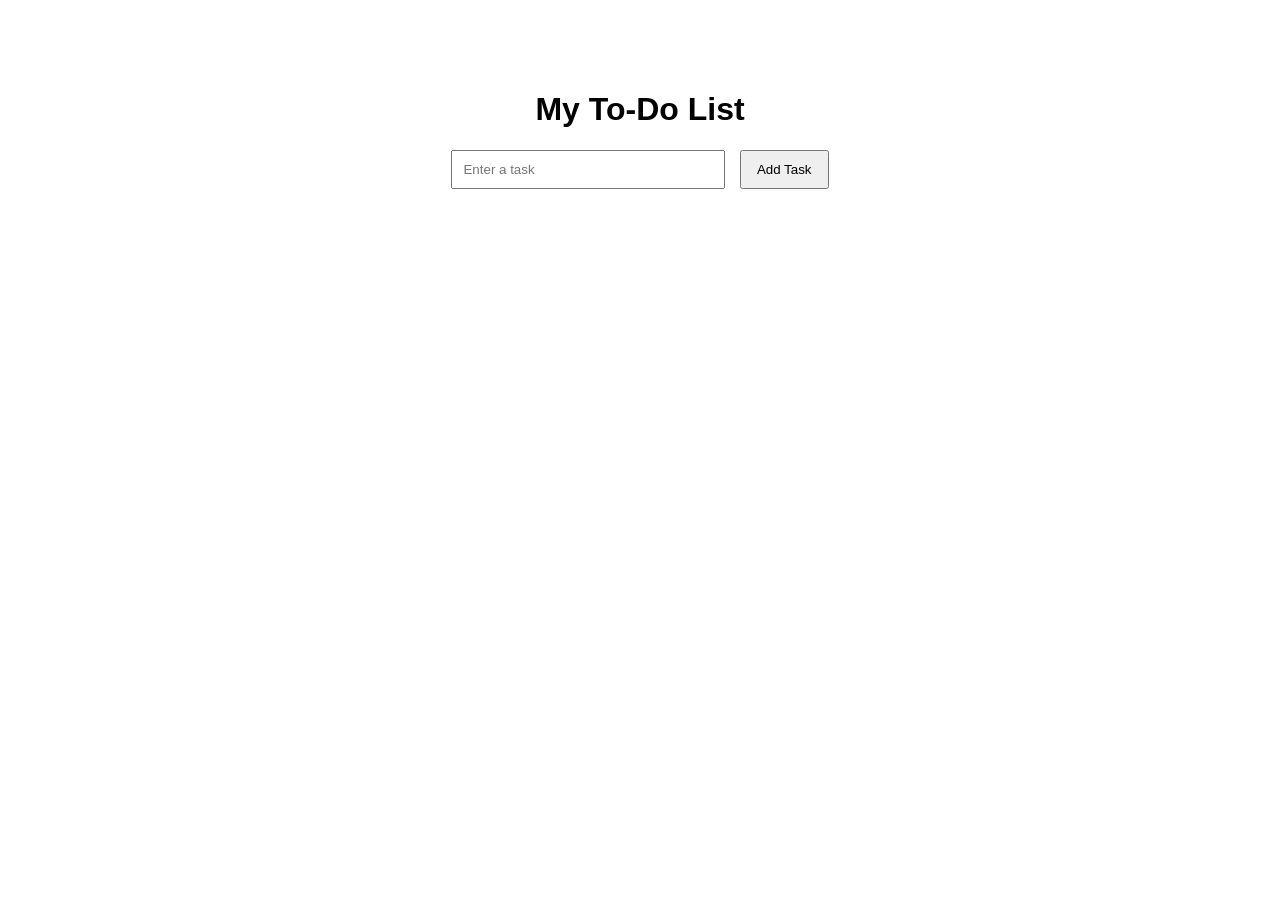
<file: index.html>
<!DOCTYPE html>
<html lang="en">
<head>
    <meta charset="UTF-8">
    <meta name="viewport" content="width=device-width, initial-scale=1.0">
    <title>To-Do List App</title>
    <link rel="stylesheet" href="style.css">
</head>
<body>
    <h1>My To-Do List</h1>

    <input type="text" id="taskInput" placeholder="Enter a task">
    <button id="addTaskBtn">Add Task</button>

    <ul id="taskList"></ul>

    <script src="script.js"></script>
</body>
</html>
</file>
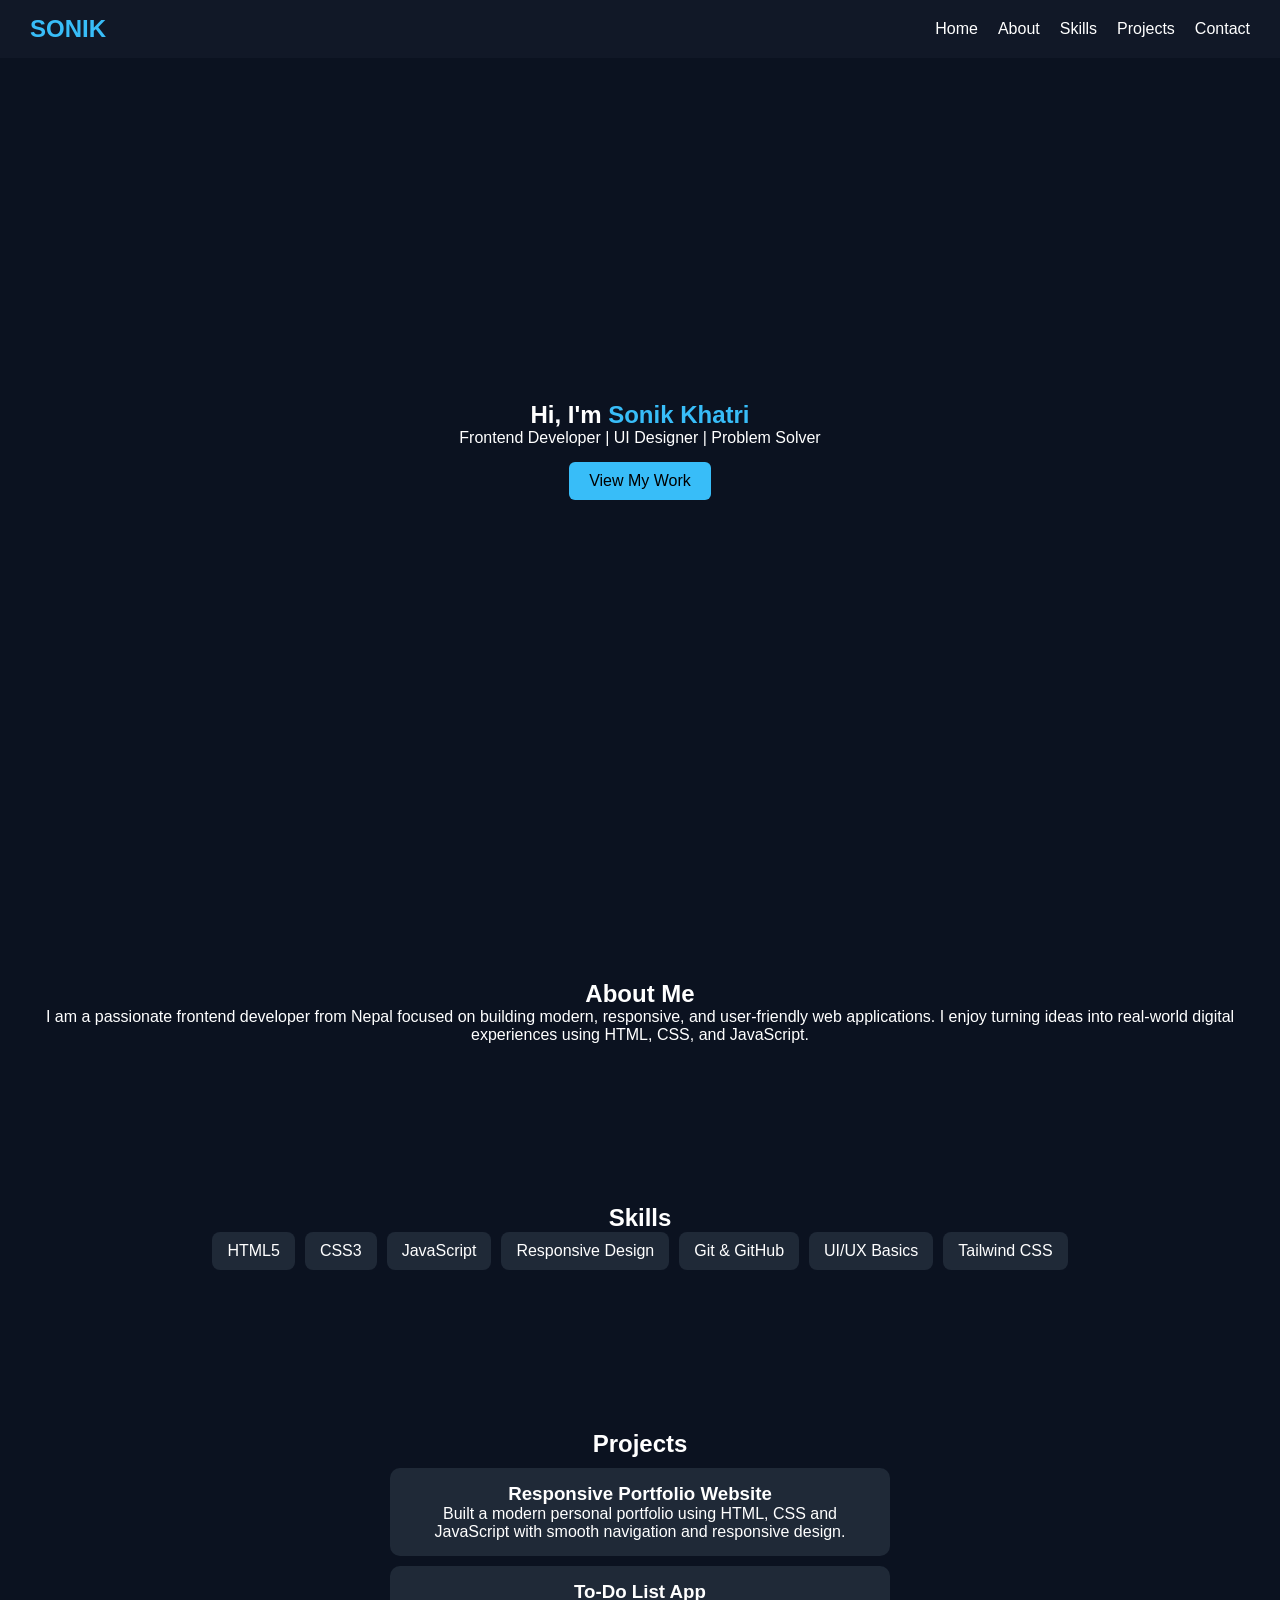
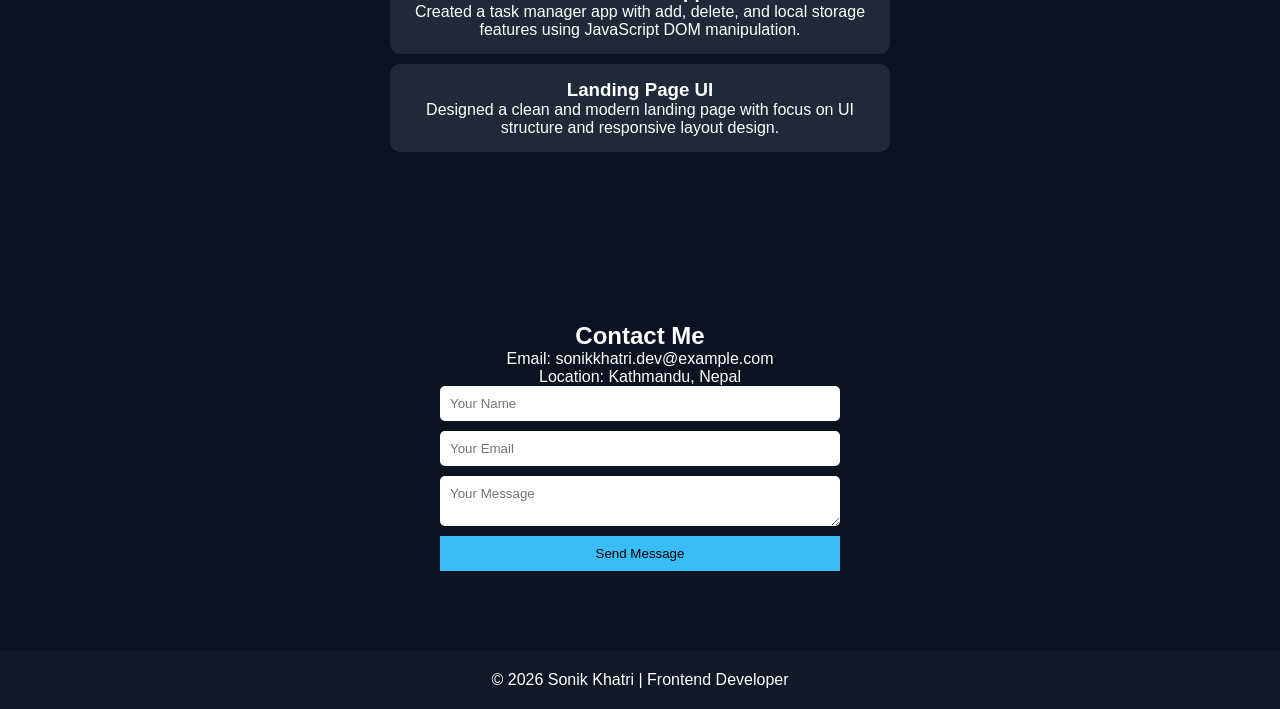
<file: index2.html>
<!DOCTYPE html>
<html lang="en">
<head>
  <meta charset="UTF-8" />
  <meta name="viewport" content="width=device-width, initial-scale=1.0"/>
  <title>Sonik Khatri | Frontend Developer</title>
  <link rel="stylesheet" href="style2.css"/>
</head>
<body>

  <!-- Navbar -->
  <header>
    <nav>
      <h2 class="logo">SONIK</h2>
      <ul id="menu">
        <li><a href="#home">Home</a></li>
        <li><a href="#about">About</a></li>
        <li><a href="#skills">Skills</a></li>
        <li><a href="#projects">Projects</a></li>
        <li><a href="#contact">Contact</a></li>
      </ul>
    </nav>
  </header>

  <!-- Hero -->
  <section id="home" class="hero">
    <h1>Hi, I'm <span>Sonik Khatri</span></h1>
    <p>Frontend Developer | UI Designer | Problem Solver</p>
    <a href="#projects" class="btn">View My Work</a>
  </section>

  <!-- About -->
  <section id="about">
    <h2>About Me</h2>
    <p>
      I am a passionate frontend developer from Nepal focused on building modern,
      responsive, and user-friendly web applications. I enjoy turning ideas into
      real-world digital experiences using HTML, CSS, and JavaScript.
    </p>
  </section>

  <!-- Skills -->
  <section id="skills">
    <h2>Skills</h2>
    <div class="skills">
      <div>HTML5</div>
      <div>CSS3</div>
      <div>JavaScript</div>
      <div>Responsive Design</div>
      <div>Git & GitHub</div>
      <div>UI/UX Basics</div>
      <div>Tailwind CSS</div>
    </div>
  </section>

  <!-- Projects -->
  <section id="projects">
    <h2>Projects</h2>

    <div class="project-card">
      <h3>Responsive Portfolio Website</h3>
      <p>Built a modern personal portfolio using HTML, CSS and JavaScript with smooth navigation and responsive design.</p>
    </div>

    <div class="project-card">
      <h3>To-Do List App</h3>
      <p>Created a task manager app with add, delete, and local storage features using JavaScript DOM manipulation.</p>
    </div>

    <div class="project-card">
      <h3>Landing Page UI</h3>
      <p>Designed a clean and modern landing page with focus on UI structure and responsive layout design.</p>
    </div>

  </section>

  <!-- Contact -->
  <section id="contact">
    <h2>Contact Me</h2>

    <p>Email: sonikkhatri.dev@example.com</p>
    <p>Location: Kathmandu, Nepal</p>

    <form>
      <input type="text" placeholder="Your Name" required />
      <input type="email" placeholder="Your Email" required />
      <textarea placeholder="Your Message"></textarea>
      <button type="submit">Send Message</button>
    </form>
  </section>

  <footer>
    <p>© 2026 Sonik Khatri | Frontend Developer</p>
  </footer>

  <script src="script2.js"></script>
</body>
</html>
</file>
<file: style.css>
body {
    font-family: Arial, sans-serif;
    max-width: 600px;
    margin: 50px auto;
    text-align: center;
    padding: 20px;
}

input {
    padding: 10px;
    width: 250px;
}

button {
    padding: 10px 15px;
    margin-left: 10px;
    cursor: pointer;
}

li {
    margin: 10px 0;
    list-style: none;
}   
.completed {
    text-decoration: line-through;
    opacity: 0.6;
}
</file>
<file: style2.css>
* {
  margin: 0;
  padding: 0;
  box-sizing: border-box;
  font-family: Arial, sans-serif;
}

body {
  background: #0b1220;
  color: white;
}

/* Navbar */
header {
  position: fixed;
  width: 100%;
  background: #111827;
  padding: 15px 30px;
}

nav {
  display: flex;
  justify-content: space-between;
  align-items: center;
}

.logo {
  color: #38bdf8;
}

nav ul {
  display: flex;
  list-style: none;
  gap: 20px;
}

nav a {
  color: white;
  text-decoration: none;
}

/* Hero */
.hero {
  height: 100vh;
  display: flex;
  flex-direction: column;
  justify-content: center;
  align-items: center;
  text-align: center;
}

.hero span {
  color: #38bdf8;
}

.btn {
  margin-top: 15px;
  padding: 10px 20px;
  background: #38bdf8;
  color: black;
  border-radius: 6px;
  text-decoration: none;
}

/* Sections */
section {
  padding: 80px 20px;
  text-align: center;
}

.skills {
  display: flex;
  flex-wrap: wrap;
  justify-content: center;
  gap: 10px;
}

.skills div {
  background: #1f2937;
  padding: 10px 15px;
  border-radius: 8px;
}

/* Projects */
.project-card {
  background: #1f2937;
  max-width: 500px;
  margin: 10px auto;
  padding: 15px;
  border-radius: 10px;
}

/* Contact */
form {
  display: flex;
  flex-direction: column;
  max-width: 400px;
  margin: auto;
  gap: 10px;
}

input, textarea {
  padding: 10px;
  border: none;
  border-radius: 5px;
}

button {
  padding: 10px;
  background: #38bdf8;
  border: none;
  cursor: pointer;
}

/* Footer */
footer {
  padding: 20px;
  text-align: center;
  background: #111827;
}
</file>
